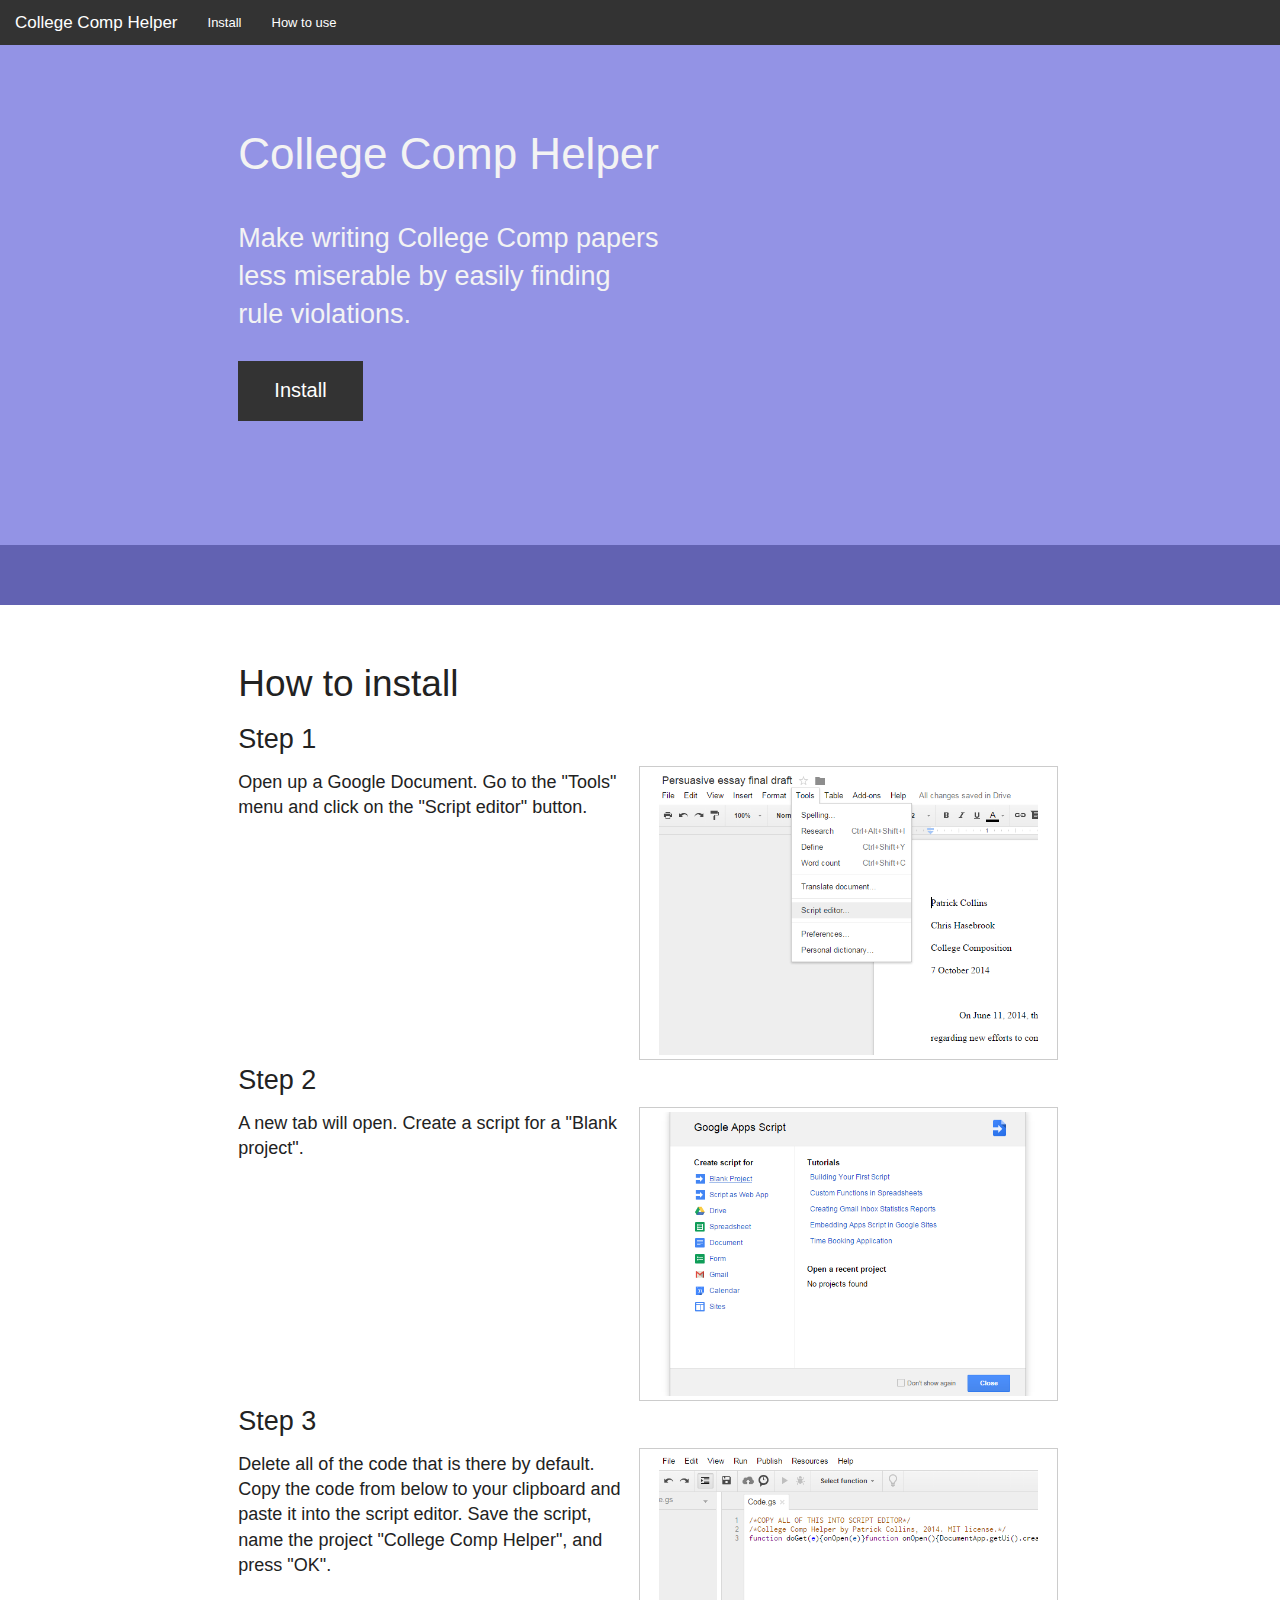
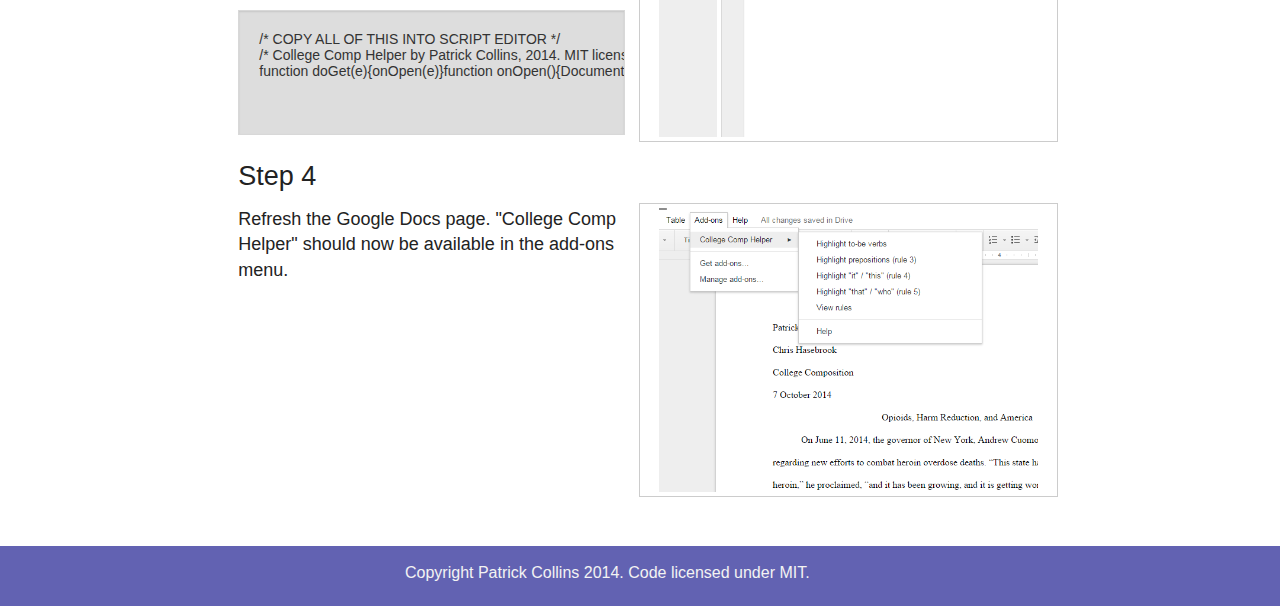
<file: collegecomp/index.html>
<!doctype html>
<html class="no-js" lang="en">
    <head>
        <title>College Comp Helper</title>
        <link rel="stylesheet" href="css/foundation.css" />
        <link rel="stylesheet" href="css/custom.css" />
        <script src="js/vendor/modernizr.js"></script>
    </head>
    <body>
        <div>
            <nav class="top-bar" data-topbar role="navigation">
                <ul class="title-area">
                    <li class="name">
                        <h1><a href="#">College Comp Helper</a></h1>
                    </li>
                </ul>
                <section class="top-bar-section">
                    <ul class="left">
                        <li><a href="#install">Install</a></li>
                        <li><a href="#how-to-use">How to use</a></li>
                    </ul>
                </section>
            </nav>
            <section id="homepage-hero">
                <div class="row">
                    <div class="large-10 large-centered columns">
                        <h1>College Comp Helper</h1>
                        <br>
                        <h3>Make writing College Comp papers<br>less miserable by easily finding <br> rule violations.</h3>
                        <a href="#install" class="large button">Install</a>
                    </div>
                </div>
            </section>
            <section class="sep"></section>
            <section id="install" class="row">
                <div class="large-10 large-centered columns">
                    <div class="row">
                        <h2 class="large-12 columns">How to install</h2>
                    </div>
                    <div class="row">
                        <h3 class="large-12 columns">Step 1</h3>
                        <div class="large-6 columns">
                            <h5>Open up a Google Document. Go to the "Tools" menu and click on the "Script editor" button.</h5>
                        </div>
                        <div class="large-6 columns th">
                            <img src="./img/step1.png"></img>
                        </div>
                    </div>
                    <div class="row">
                        <h3 class="large-12 columns">Step 2</h3>
                        <div class="large-6 columns">
                            <h5>A new tab will open. Create a script for a "Blank project".</h5>
                        </div>
                        <div class="large-6 columns th">
                            <img src="./img/step2.png"></img>
                        </div>
                    </div>
                    <div class="row">
                        <h3 class="large-12 columns">Step 3</h3>
                        <div class="large-6 columns">
                            <h5>Delete all of the code that is there by default. Copy the code from below to your clipboard and paste it into the script editor. Save the script, name the project "College Comp Helper", and press "OK".</h5>
                            <br>
                            <textarea id="script" class="large-12 columns code-container panel" readonly="true" wrap="off" resize="none"></textarea>
                        </div>
                        <div class="large-6 columns th">
                            <img src="./img/step3.png"></img>
                        </div>
                    </div>
                    <div class="row">
                        <h3 class="large-12 columns">Step 4</h3>
                        <div class="large-6 columns">
                            <h5>Refresh the Google Docs page. "College Comp Helper" should now be available in the add-ons menu.</h5>
                        </div>
                        <div class="large-6 columns th">
                            <img src="./img/step4.png"></img>
                        </div>
                    </div>
                </div>
            </section>
            <footer class="sep">
                <div class="row">
                    <div class="large-6 large-centered columns" style="padding-top:15px;color:rgb(243, 243, 243);">
                        Copyright Patrick Collins 2014. Code licensed under MIT.
                    </div>
                </div>
            </footer>
            <section id="how-to-use">

            </section>
        </div>
        <script src="js/vendor/jquery.js"></script>
        <script src="js/foundation.min.js"></script>
        <script>
        $(document).foundation();
        $.get("./js/collegecomp.min.js", function(r) {
            $("#script").val(r);
        });
        </script>
        <script>
          (function(i,s,o,g,r,a,m){i['GoogleAnalyticsObject']=r;i[r]=i[r]||function(){
          (i[r].q=i[r].q||[]).push(arguments)},i[r].l=1*new Date();a=s.createElement(o),
          m=s.getElementsByTagName(o)[0];a.async=1;a.src=g;m.parentNode.insertBefore(a,m)
          })(window,document,'script','//www.google-analytics.com/analytics.js','ga');

          ga('create', 'UA-56330589-1', 'auto');
          ga('send', 'pageview');

        </script>
    </body>
</html>
</file>
<file: collegecomp/css/custom.css>
#homepage-hero {
    height:500px;
    background: rgb(147, 147, 229);
    padding-top:75px;
}

#homepage-hero h1 {
    color: rgb(243, 243, 243);
}

#homepage-hero h3 {
    color: rgb(243, 243, 243);
    padding-bottom: 20px;
}

#homepage-hero a.button {
    background: #333333
}

.sep {
    background: rgb(98, 98, 178);
    height:60px;
}

#install {
    padding: 50px 0px 50px 0px;
}

#script.code-container {
    height: 125px;
    overflow-x: scroll;
    overflow-y: hidden;
    resize: none;
}

#how-to-use {

}
</file>
